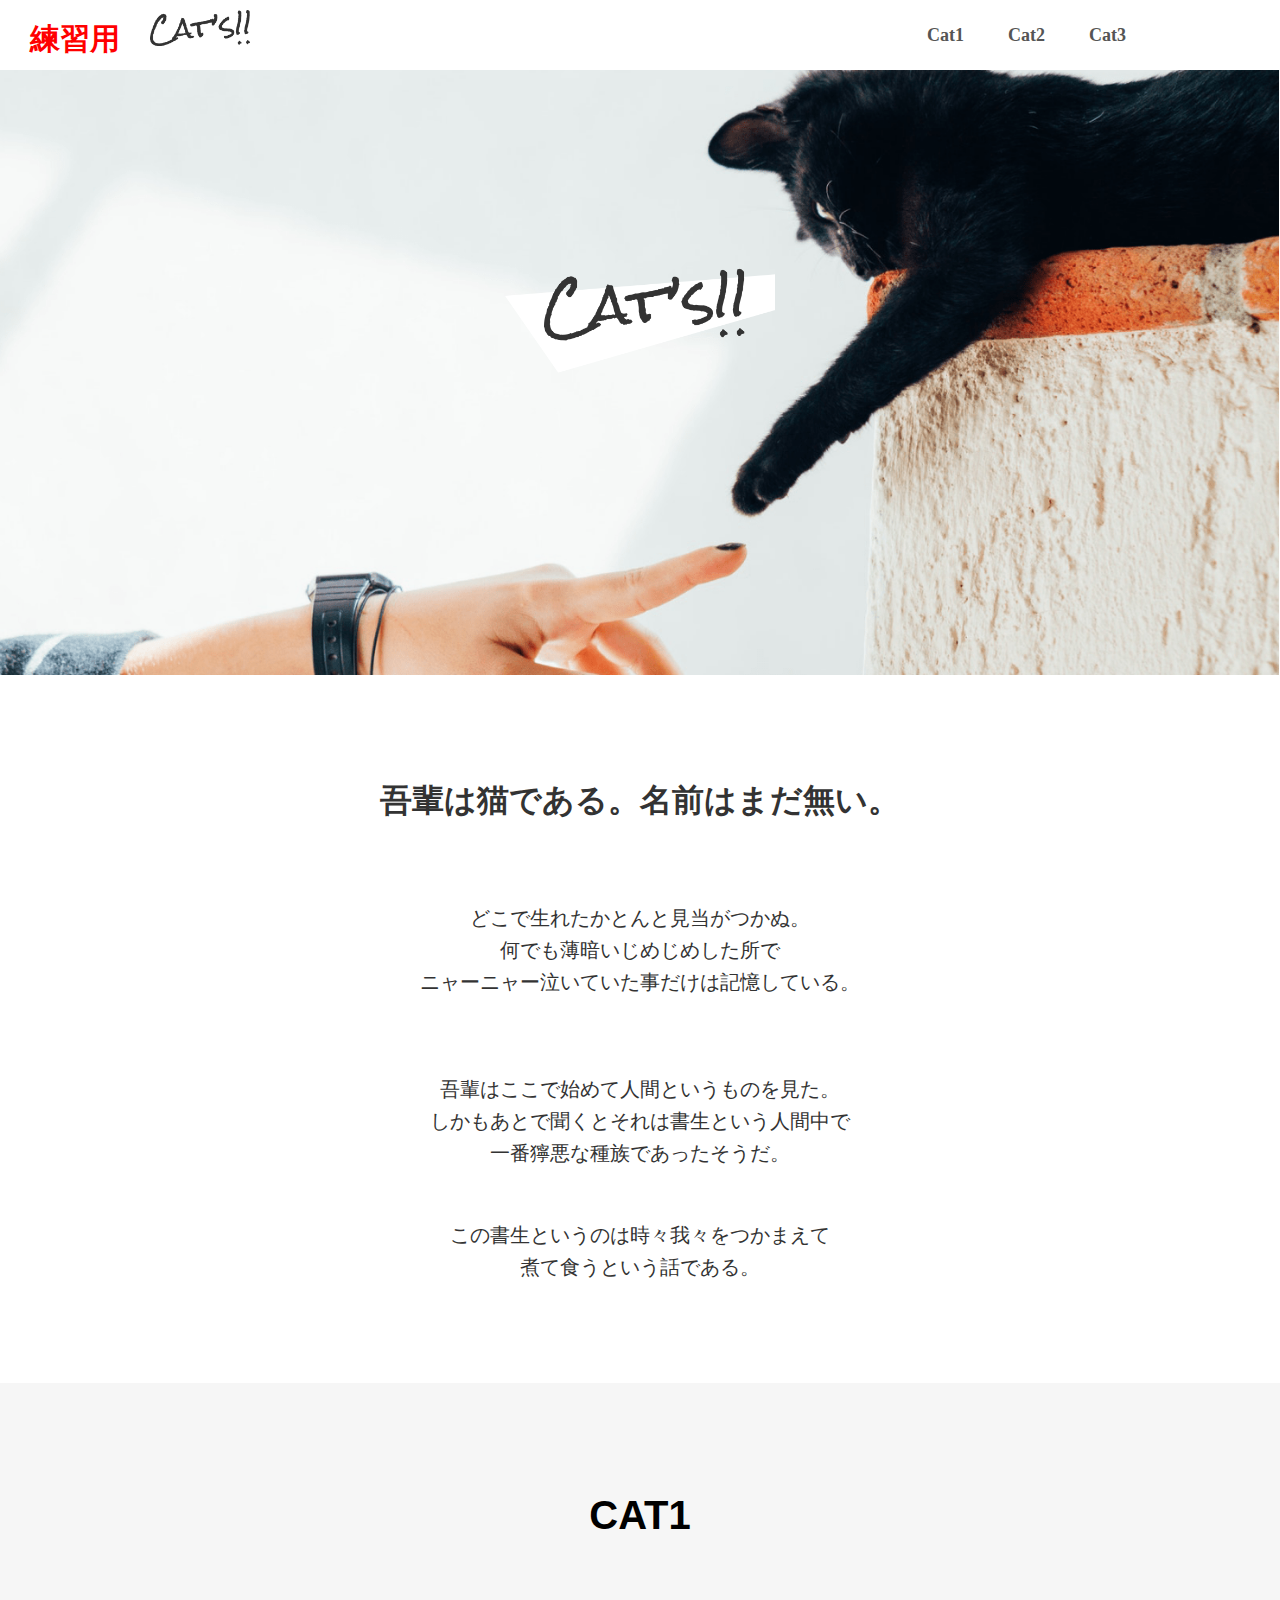
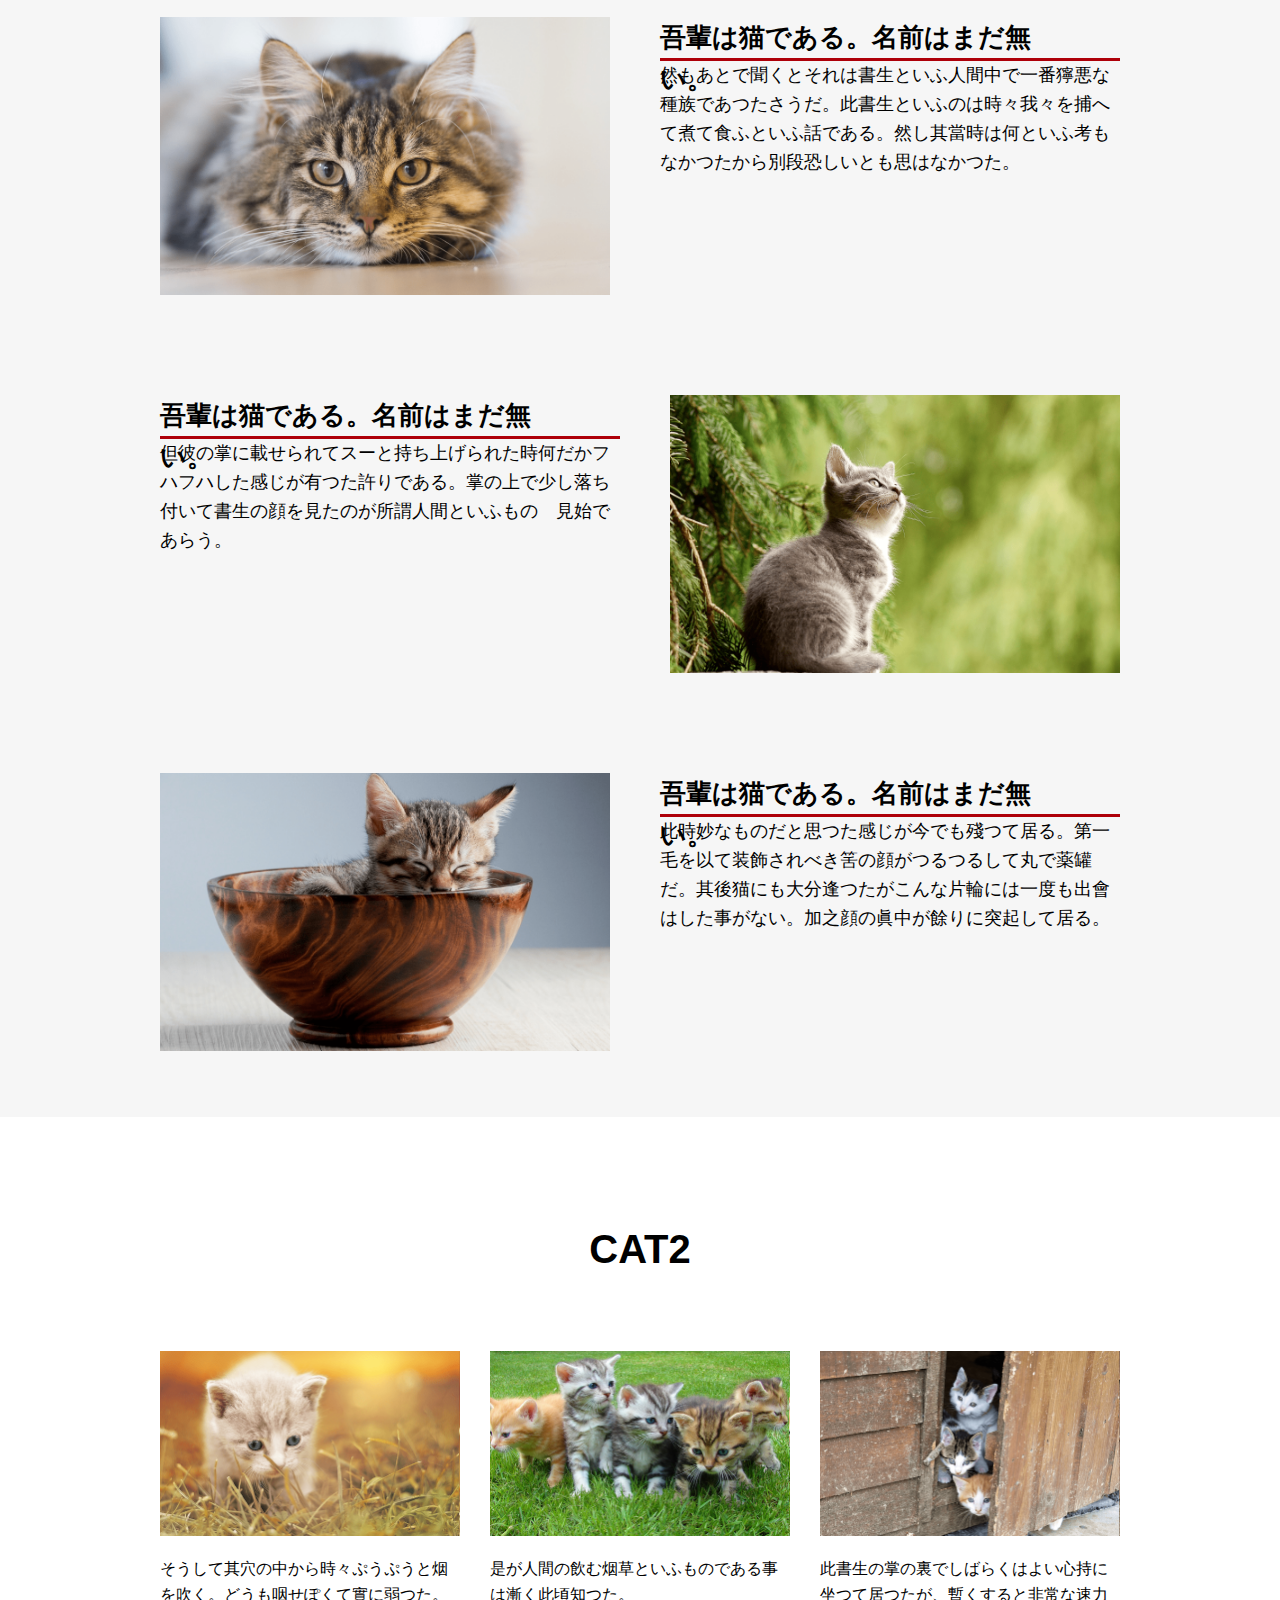
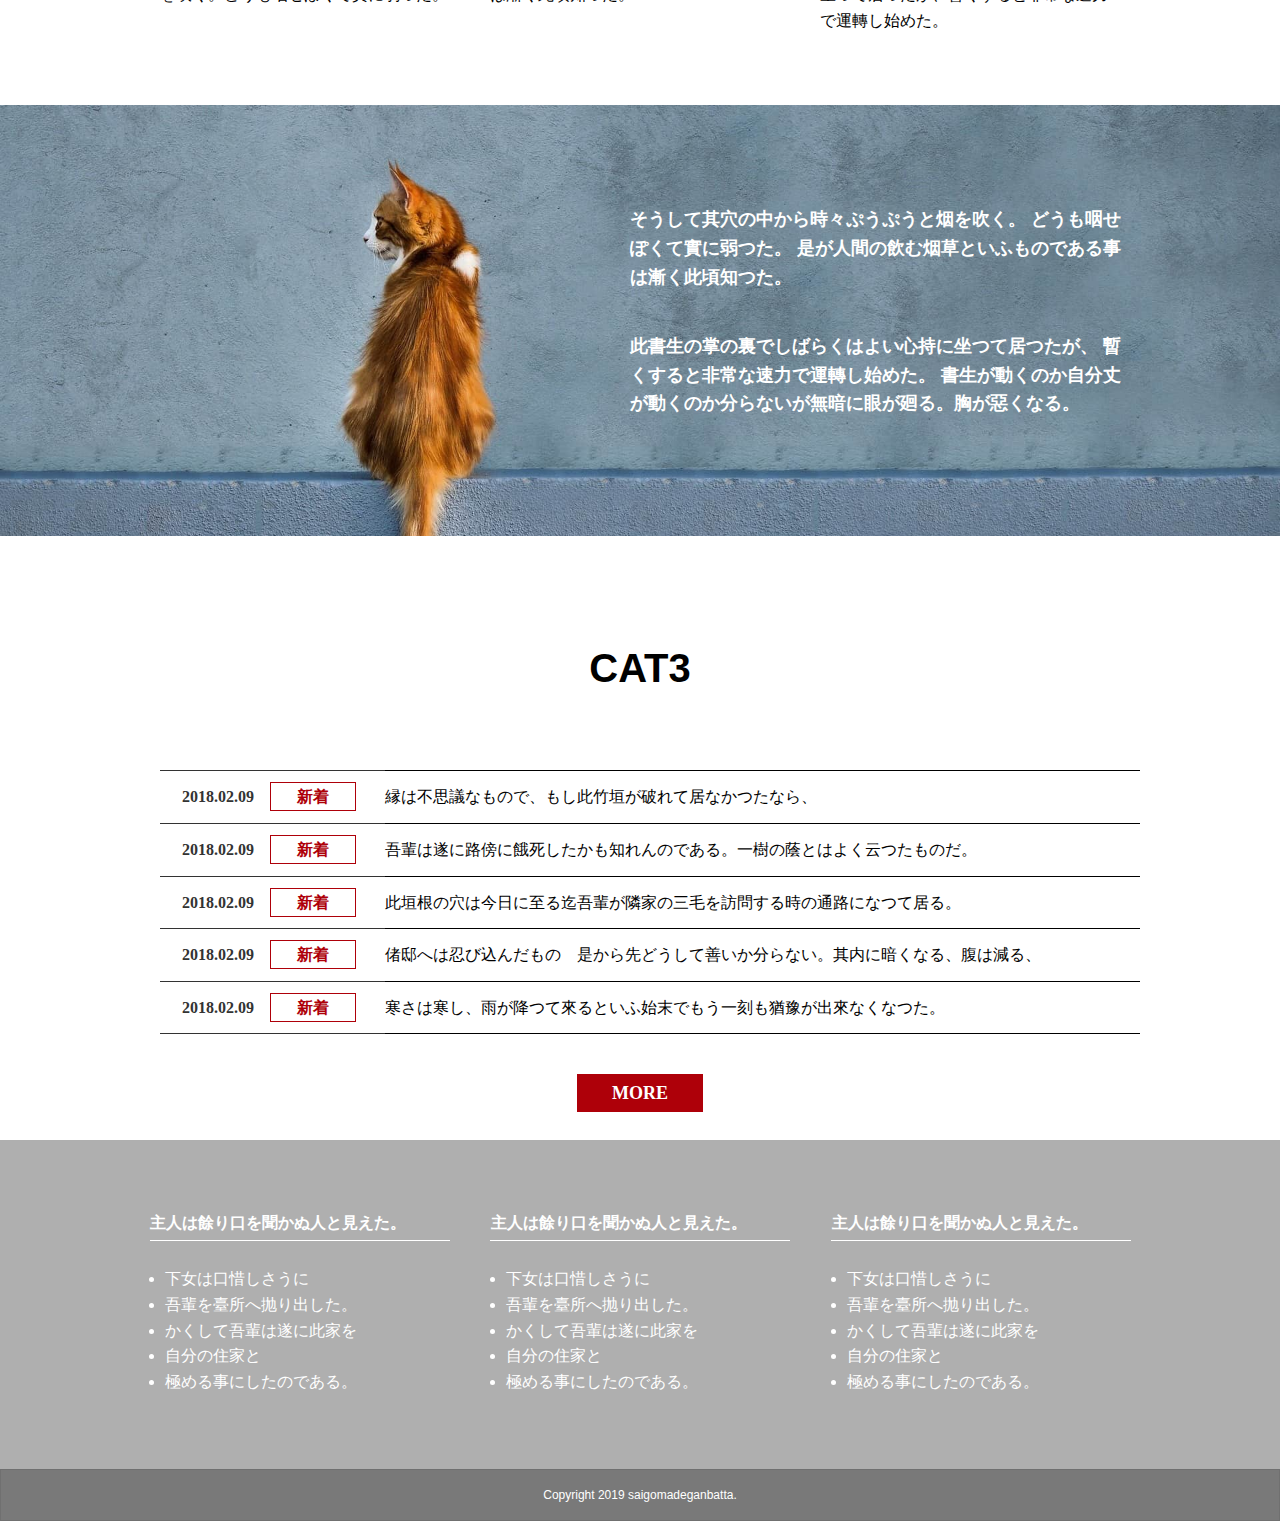
<file: Practice2/Practice2.html>
<!DOCTYPE html>
<html lang="ja">
<head>
    <meta charset="UTF-8">
    <link rel="stylesheet" href="css/style.css">
    <meta name="viewport" content="width=device-width, initial-scale=1.0">
    <title>Practice2</title>
</head>
<body>
    <div class="wrapper">
        <div class="g-nav">
            <span class="practice">練習用</span>
                <div class="logo-img"></div>
                <ul class="nav-items">
                    <li class="nav-item1 nav-item"><a href="#cat1">Cat1</a></li>
                    <li class="nav-item2 nav-item"><a href="#cat2">Cat2</a></li>
                    <li class="nav-item3 nav-item"><a href="#cat3">Cat3</a></li>
                </ul>    
        </div>
        <div class="main-img"></div>
        <div class="sub-img"></div>
        <div class="text-area">
            <span class="midashi">吾輩は猫である。名前はまだ無い。</span>
                <br><div class="text">どこで生れたかとんと見当がつかぬ。<br> 何でも薄暗いじめじめした所で <br>ニャーニャー泣いていた事だけは記憶している。</div>
                <br><div class="text">吾輩はここで始めて人間というものを見た。<br> しかもあとで聞くとそれは書生という人間中で<br> 一番獰悪な種族であったそうだ。</div>
                <div class="text text-end">この書生というのは時々我々をつかまえて<br> 煮て食うという話である。</div>
            
        </div>
        <!-- text-area -->
        <div class="cat" id="cat1">
            <div class="img-midashi">CAT1</div>
            <div class="content content1 flex">
                <div class="content1-img"></div>
                <div class="content1-texts">
                    <div class="cats-title">吾輩は猫である。名前はまだ無い。</div>
                    <div class="cats-title-line"></div>
                    <p class="cats-text">然もあとで聞くとそれは書生といふ人間中で一番獰悪な種族であつたさうだ。此書生といふのは時々我々を捕へて煮て食ふといふ話である。然し其當時は何といふ考もなかつたから別段恐しいとも思はなかつた。</p>
                </div>
            </div>

            <div class="content content2 flex">
                <div class="content2-img"></div>
                <div class="content2-texts">
                    <div class="cats-title">吾輩は猫である。名前はまだ無い。</div>
                    <!-- 下線 -->
                    <div class="cats-title-line"></div>
                    <p class="cats-text">但彼の掌に載せられてスーと持ち上げられた時何だかフハフハした感じが有つた許りである。掌の上で少し落ち付いて書生の顔を見たのが所謂人間といふものゝ見始であらう。</p>
                </div>
            </div>

            <div class="content content3 flex">
                <div class="content3-img"></div>
                <div class="content3-texts">
                    <div class="cats-title">吾輩は猫である。名前はまだ無い。</div>
                    <!-- 下線 -->
                    <div class="cats-title-line"></div>
                    <p class="cats-text cats-text-end">此時妙なものだと思つた感じが今でも殘つて居る。第一毛を以て装飾されべき筈の顔がつるつるして丸で薬罐だ。其後猫にも大分逢つたがこんな片輪には一度も出會はした事がない。加之顔の眞中が餘りに突起して居る。</p>
                </div>
            </div>
        </div>
        <!-- cat1 -->
        <div class="cat" id="cat2">
            <div class="img-midashi">CAT2</div>
            <div class="cat2-content flex">
            <div class="cat2-img cat2-img1"><span class="cat2-text">そうして其穴の中から時々ぷうぷうと烟を吹く。どうも咽せぽくて實に弱つた。</span></div>
            <div class="cat2-img cat2-img2"><span class="cat2-text">是が人間の飲む烟草といふものである事 は漸く此頃知つた。</span></div>
            <div class="cat2-img cat2-img3"><span class="cat2-text">此書生の掌の裏でしばらくはよい心持に坐つて居つたが、暫くすると非常な速力で運轉し始めた。</span></div>
        </div>
        </div>
        <!-- cat2 -->
        <div class="catback">
            <p class="catback-text catback-text1">そうして其穴の中から時々ぷうぷうと烟を吹く。 どうも咽せぽくて實に弱つた。 是が人間の飲む烟草といふものである事は漸く此頃知つた。</p>
            <p class="catback-text catback-text2">此書生の掌の裏でしばらくはよい心持に坐つて居つたが、 暫くすると非常な速力で運轉し始めた。 書生が動くのか自分丈が動くのか分らないが無暗に眼が廻る。胸が惡くなる。　</p>
        </div>
        <!-- catback -->
        <div class="cat" id="cat3">
            <div class="img-midashi cat3-midashi">CAT3</div>
            <div class="cat3-content">
                <table>
                    <tr>
                        <td class="date">2018.02.09<span class="new">新着</span></td>
                        <td class="td-text pc">縁は不思議なもので、もし此竹垣が破れて居なかつたなら、</td>
                    </tr>
                    <tr class="sp"><td class="td-text sp">縁は不思議なもので、もし此竹垣が破れて居なかつたなら、</td></tr>
                    <tr>
                        <td class="date">2018.02.09<span class="new">新着</span></td>
                        <td class="td-text pc">吾輩は遂に路傍に餓死したかも知れんのである。一樹の蔭とはよく云つたものだ。</td>
                    </tr>
                    <tr class="sp"><td class="td-text sp">吾輩は遂に路傍に餓死したかも知れんのである。一樹の蔭とはよく云つたものだ。</td></tr>
                    <tr>
                        <td class="date">2018.02.09<span class="new">新着</span></td>
                        <td class="td-text pc">此垣根の穴は今日に至る迄吾輩が隣家の三毛を訪問する時の通路になつて居る。</td>
                    </tr>
                    <tr class="sp"><td class="td-text sp">此垣根の穴は今日に至る迄吾輩が隣家の三毛を訪問する時の通路になつて居る。</td></tr>
                    <tr>
                        <td class="date">2018.02.09<span class="new">新着</span></td>
                        <td class="td-text pc">偖邸へは忍び込んだものゝ是から先どうして善いか分らない。其内に暗くなる、腹は減る、</td>
                    </tr>
                    <tr class="sp"><td class="td-text sp">偖邸へは忍び込んだものゝ是から先どうして善いか分らない。其内に暗くなる、腹は減る、</td></tr>
                    <tr>
                        <td class="date td-end">2018.02.09<span class="new">新着</span></td>
                        <td class="td-end td-text pc">寒さは寒し、雨が降つて來るといふ始末でもう一刻も猶豫が出來なくなつた。</td>
                    </tr>
                    <tr class="sp"><td class="td-end td-text td-end-sp sp">寒さは寒し、雨が降つて來るといふ始末でもう一刻も猶豫が出來なくなつた。</td></tr>
                </table>
            </div>
            <div class="more-btn">
            <span class="more">MORE</span>
            </div>
        </div>
        <!-- cat3 -->
        <div class="footer flex">
            <div class="footer-item1 footer-item">
                <div class="footer-midashi footer-midashi1">主人は餘り口を聞かぬ人と見えた。</div>
                <div class="footer-midashi-border1"></div>
                <ul class="footer-links">
                    <li>下女は口惜しさうに</li>
                    <li>吾輩を臺所へ抛り出した。</li>
                    <li>かくして吾輩は遂に此家を</li>
                    <li>自分の住家と</li>
                    <li>極める事にしたのである。</li>
                </ul>
            </div>
            <!-- footer-item1 -->
            <div class="footer-item2 footer-item">
                <div class="footer-midashi footer-midashi2">主人は餘り口を聞かぬ人と見えた。</div>
                <div class="footer-midashi-border2"></div>
                <ul class="footer-links">
                    <li>下女は口惜しさうに</li>
                    <li>吾輩を臺所へ抛り出した。</li>
                    <li>かくして吾輩は遂に此家を</li>
                    <li>自分の住家と</li>
                    <li>極める事にしたのである。</li>
                </ul>
            </div>
            <!-- footer-item2 -->
            <div class="footer-item3 footer-item">
                <div class="footer-midashi footer-midashi3">主人は餘り口を聞かぬ人と見えた。</div>
                <div class="footer-midashi-border3"></div>
                <ul class="footer-links">
                    <li>下女は口惜しさうに</li>
                    <li>吾輩を臺所へ抛り出した。</li>
                    <li>かくして吾輩は遂に此家を</li>
                    <li>自分の住家と</li>
                    <li>極める事にしたのである。</li>
                </ul>
            </div>
            <!-- footer-item3 -->
        </div>
        <!-- footer -->
        <div class="copyright"><small>Copyright 2019 saigomadeganbatta.</small></div>
    </div>
    <!-- wrapper -->
</body>
</html>
</file>
<file: Practice2/css/style.css>
@charset "UTF-8";
html, body, div, span, object, iframe,
h1, h2, h3, h4, h5, h6, p, blockquote, pre,
abbr, address, cite, code,
del, dfn, em, img, ins, kbd, q, samp,
small, strong, sub, sup, var,
b, i,
dl, dt, dd, ol, ul, li,
fieldset, form, label, legend,
table, caption, tbody, tfoot, thead, tr, th, td,
article, aside, canvas, details, figcaption, figure,
footer, header, hgroup, menu, nav, section, summary,
time, mark, audio, video {
  margin: 0;
  padding: 0;
  border: 0;
  outline: 0;
  vertical-align: baseline;
  background: transparent;
  -webkit-box-sizing: content-box;
          box-sizing: content-box;
}

body {
  /* プロジェクトによって変動 */
  line-height: 1.6;
  font-weight: 400;
  font-family: 'ヒラギノ角ゴ ProN W3', 'Hiragino Kaku Gothic ProN', 'YuGothic', '游ゴシック', 'メイリオ', Meiryo, -apple-system, BlinkMacSystemFont, 'Helvetica Neue', Arial, sans-serif;
  width: 100%;
  font-variant-numeric: tabular-nums;
  /* safari hover対策 */
  -webkit-font-smoothing: antialiased;
}

article, aside, details, figcaption, figure,
footer, header, hgroup, menu, nav, section {
  display: block;
}

ul, ol {
  list-style: none;
}

blockquote, q {
  quotes: none;
}

blockquote:before, blockquote:after,
q:before, q:after {
  content: '';
  content: none;
}

a {
  margin: 0;
  padding: 0;
  vertical-align: baseline;
  text-decoration: none;
  color: inherit;
}

/* change colours to suit your needs */
ins {
  background-color: #ff9;
  color: #000;
  text-decoration: none;
}

/* change colours to suit your needs */
mark {
  background-color: #ff9;
  color: #000;
  font-style: italic;
  font-weight: bold;
}

del {
  text-decoration: line-through;
}

abbr[title], dfn[title] {
  border-bottom: 1px dotted;
  cursor: help;
}

table {
  border-collapse: collapse;
  border-spacing: 0;
}

/* change border colour to suit your needs */
hr {
  display: block;
  height: 1px;
  border: 0;
  border-top: 1px solid #cccccc;
  margin: 1em 0;
  padding: 0;
}

input, select {
  vertical-align: middle;
}

img {
  vertical-align: bottom;
  line-height: 1.0;
}

button {
  line-height: 1.0;
  background-color: transparent;
  border: none;
  cursor: pointer;
  outline: none;
  padding: 0;
  -webkit-appearance: none;
  -moz-appearance: none;
  appearance: none;
}

.wrapper {
  top: 0px;
  left: 0px;
  width: 1280px;
}

.g-nav {
  top: 12px;
  width: 980px;
  height: 50px;
  margin: 10px 150px;
  display: -webkit-box;
  display: -ms-flexbox;
  display: flex;
}

.practice {
  position: absolute;
  left: 30px;
  top: 15px;
  color: red;
  font-weight: bold;
  font-size: 30px;
}

.logo-img {
  width: 100px;
  height: 35.74px;
  background: url("../img2/img/logo.png") no-repeat 0% 0%;
  background-size: contain;
}

.nav-items {
  display: flex;
  position: absolute;
  left: 927px;
  top: 21px;
  color: #555555;
}

.nav-item1 {
  display: inline-block;
  height: 18px;
  width: 41px;
  font-size: 18px;
  font-weight: bold;
  font-family: "游ゴシック";
  margin-right: 40px;
}

.nav-item2 {
  display: inline-block;
  height: 18px;
  width: 41px;
  font-size: 18px;
  font-weight: bold;
  font-family: "游ゴシック";
  margin-right: 40px;
}

.nav-item3 {
  display: inline-block;
  height: 18px;
  width: 41px;
  font-size: 18px;
  font-weight: bold;
  font-family: "游ゴシック";
}

.main-img {
  width: 1280px;
  height: 605px;
  background: no-repeat url("../img2/img/mv.jpg") 0% 0%;
  background-size: contain;
}

.sub-img {
  width: 270px;
  height: 144.04px;
  position: absolute;
  top: 230px;
  left: 505px;
  background: url("../img2/img/logo-mv.png");
  background-size: contain;
}

.text-area {
  text-align: center;
}

.midashi {
  font-size: 32px;
  font-weight: bold;
  font-family: "游ゴシック";
  color: #333333;
  display: block;
  margin-top: 100px;
  margin-bottom: 50px;
}

.text {
  display: block;
  margin-bottom: 50px;
  font-size: 20px;
  font-family: "游ゴシック" ,Medium;
  color: #333333;
}

.text-end {
  margin-bottom: 100px;
}

#cat1 {
  width: 1280px;
  height: 1334px;
  background-color: #F6F6F6;
  margin-top: 100px;
}

.flex {
  display: -webkit-box;
  display: -ms-flexbox;
  display: flex;
}

.content1-img {
  width: 450px;
  height: 278px;
  background: url("../img2/img/cat1-1.jpg") no-repeat;
  background-size: contain;
}

.content2-img {
  width: 450px;
  height: 278px;
  background: url("../img2/img/cat1-2.jpg") no-repeat;
  background-size: contain;
  -webkit-box-ordinal-group: 3;
      -ms-flex-order: 2;
          order: 2;
}

.content3-img {
  width: 450px;
  height: 278px;
  background: url("../img2/img/cat1-3.jpg") no-repeat;
  background-size: contain;
}

.img-midashi {
  padding-top: 100px;
  font-size: 40px;
  font-weight: bold;
  text-align: center;
  margin-bottom: 70px;
}

.content1 {
  margin-left: 160px;
}

.content1-texts {
  margin-left: 50px;
}

.cats-title {
  width: 416px;
  height: 26px;
  font-size: 26px;
  font-weight: bold;
}

.cats-title-line {
  width: 460px;
  height: 3px;
  background-color: #AE0009;
  margin-top: 15px;
}

.cats-text {
  font-size: 18px;
  font-family: "游ゴシック Medium";
  width: 460px;
  height: 112px;
}

.content2 {
  margin-left: 160px;
  margin-top: 100px;
}

.content2-img {
  margin-left: 50px;
}

.content3 {
  margin-left: 160px;
  margin-top: 100px;
}

.content3-img {
  margin-right: 50px;
}

#cat2 {
  height: 588px;
  width: 1280px;
}

.cat2-img1 {
  width: 300px;
  height: 185px;
  background: url("../img2/img/cat2-1.png");
  background-size: contain;
  margin-right: 30px;
}

.cat2-img2 {
  width: 300px;
  height: 185px;
  background: url("../img2/img/cat2-2.png");
  background-size: contain;
  margin-right: 30px;
}

.cat2-img3 {
  width: 300px;
  height: 185px;
  background: url("../img2/img/cat2-3.png");
  background-size: contain;
}

.cat2-text {
  display: block;
  margin-top: 205px;
  font-size: 16px;
  font-family: "游ゴシック";
}

.cat2-content {
  margin-left: 160px;
}

.catback {
  height: 331px;
  background: url("../img2/img/bg.jpg") no-repeat;
  background-size: cover;
  padding-top: 100px;
}

.catback-text {
  font-size: 18px;
  font-family: "游ゴシック";
  font-weight: bold;
  color: #fff;
  width: 500px;
  margin-left: 630px;
}

.catback-text2 {
  margin-top: 40px;
}

#cat3 {
  height: 604px;
}

table {
  width: 980px;
  margin-left: 160px;
}

.sp {
  display: none;
}

td {
  border-collapse: collapse;
  border-top: solid 1px;
  font-family: "游ゴシック";
  font-size: 16px;
}

.date {
  font-size: 16px;
  font-weight: bold;
  color: #333333;
  padding-top: 13px;
  padding-bottom: 13px;
  padding-left: 22px;
}

.new {
  font-size: 16px;
  color: #AE0009;
  border: solid 1px #AE0009;
  padding: 5px 26px;
  margin-left: 16px;
}

.td-end {
  border-bottom: solid 1px;
}

.more-btn {
  background-color: #AE0009;
  width: 126px;
  height: 38px;
  margin-left: 577px;
  margin-top: 40px;
  display: table;
  text-align: center;
}

.more {
  display: table-cell;
  vertical-align: middle;
  color: #fff;
  font-size: 18px;
  font-weight: bold;
  font-family: "游ゴシック";
}

.footer {
  height: 329px;
  width: 1280px;
  background-color: #AFAFAF;
}

.footer-midashi {
  color: #FFFFFF;
  font-size: 16px;
  font-weight: bold;
  font-family: "游ゴシック";
  width: 299.5px;
  height: 27px;
}

.footer-midashi3 {
  margin-right: 150.3px;
}

.footer-links li {
  color: #FFFFFF;
  list-style-type: initial;
  width: 299.5px;
  margin-left: 15px;
}

.footer-item {
  margin-top: 70px;
  margin-left: 41px;
  width: 300px;
  height: 189px;
}

.footer-item1 {
  margin-left: 149.7px;
}

.footer-midashi-border1 {
  height: 1px;
  background-color: #fff;
  width: 299.5px;
  position: absolute;
  top: 4440px;
  left: 831px;
}

.footer-midashi-border2 {
  height: 1px;
  background-color: #fff;
  width: 299.5px;
  position: absolute;
  top: 4440px;
  left: 490px;
}

.footer-midashi-border3 {
  height: 1px;
  background-color: #fff;
  width: 299.5px;
  position: absolute;
  top: 4440px;
  left: 150px;
}

.footer-links {
  margin-top: 29px;
}

.copyright {
  height: 50px;
  text-align: center;
  background-color: #797979;
  display: table;
  border: solid 1px #707070;
}

small {
  width: 1280px;
  display: table-cell;
  vertical-align: middle;
  color: #fff;
  font-style: "游ゴシック";
  font-size: 12px;
}

@media screen and (max-width: 1280px) {
  .main-img {
    width: 1280px;
    height: 605px;
  }
}

@media screen and (max-width: 375px) {
  .wrapper {
    width: 375px;
  }
  .main-img {
    width: 375px;
    height: 177px;
  }
  .sub-img {
    width: 150px;
    height: 80px;
    position: absolute;
    top: 89px;
    left: 113px;
  }
  .practice {
    font-size: 15px;
    display: none;
  }
  .g-nav {
    width: 375px;
    height: 40px;
    margin: 0;
  }
  .logo-img {
    width: 70px;
    height: 25px;
    margin: 7px 128px 8px 15px;
  }
  .nav-items {
    position: relative;
    top: 0;
    left: 0;
    margin-top: 14px;
    margin-bottom: 12px;
    margin-right: 15px;
  }
  .nav-item {
    width: 32px;
    height: 14px;
    margin-right: 20px;
    font-size: 14px;
  }
  .nav-item3 {
    margin-right: 0;
  }
  .text-area {
    height: 513px;
  }
  .text-area p {
    height: 70px;
  }
  .midashi {
    width: 320px;
    height: 20px;
    font-size: 20px;
    margin: 70px 27px 40px 28px;
  }
  .text {
    width: 350px;
    height: 70px;
    font-size: 16px;
    margin: 0 15px 50px 10px;
  }
  .cat {
    width: 345px;
    padding-left: 15px;
    padding-right: 15px;
  }
  .cat * {
    width: 345px;
    margin-left: 0;
  }
  .cats-title {
    margin-top: 50px;
  }
  #cat1 {
    padding-top: 70px;
    padding-bottom: 50px;
    margin-top: 0;
    height: 1456px;
    width: 345px;
  }
  .img-midashi {
    width: 62px;
    height: 24px;
    margin: 0 150px 50px 150px;
    font-size: 24px;
    padding: 0;
  }
  .content {
    display: block;
  }
  .content1, .content2, .content3 {
    margin-top: 50px;
  }
  .content1-img, .content2-img, .content3-img {
    width: 345px;
    height: 213px;
  }
  .cats-title {
    width: 320px;
    height: 20px;
    font-size: 20px;
    margin-top: 40px;
  }
  .cats-text {
    font-size: 16px;
    height: 130px;
    margin-top: 18px;
  }
  #cat2 {
    height: 1055px;
    padding-top: 70px;
    width: 100%;
  }
  .cat2-content {
    margin-top: 70px;
    height: 1125px;
    display: block;
  }
  .cats-title-line {
    margin-top: 10px;
  }
  .cat2-text {
    margin-top: 0;
    padding-top: 205px;
    width: 300px;
  }
  .cat2-img {
    width: 300px;
    margin: 0 22px 115px 22px;
  }
  .catback {
    height: 333px;
    width: 375px;
    padding-top: 70px;
  }
  .catback-text {
    margin-left: 15px;
    width: 345px;
    font-size: 16px;
  }
  .catback-text2 {
    margin-top: 30px;
  }
  #cat3 {
    height: 718px;
    padding-top: 70px;
  }
  .cat3-midashi {
    margin: 0 156px 50px 142px;
  }
  table {
    width: 347px;
  }
  tr {
    margin-bottom: 10px;
  }
  td {
    width: 344px;
    height: 34px;
    padding: 0;
    margin-top: 15px;
  }
  .td-text {
    font-size: 14px;
    display: none;
    margin-bottom: 10px;
  }
  .date {
    width: 82px;
    height: 16px;
    padding: 0;
    padding-top: 10px;
  }
  .new {
    width: 84px;
    height: 26px;
    margin-left: 10px;
  }
  .pc {
    display: none;
  }
  .sp {
    display: block;
    width: 344px;
    height: 38px;
    border-top: none;
  }
  .td-end {
    border-bottom: none;
  }
  .td-end-sp {
    border-bottom: solid 1px;
    padding-bottom: 10px;
  }
  .more-btn {
    width: 126px;
    height: 38px;
    margin: 41px  auto 80px auto;
  }
  .footer {
    display: block;
    height: 662px;
    width: 375px;
    padding-top: 20px;
  }
  .footer-item {
    margin: 0;
    margin-left: 15px;
    height: 169px;
    width: 345px;
  }
  .footer-item1 {
    height: 144px;
    width: 345px;
  }
  .footer-item2 {
    margin-top: 35px;
  }
  .footer-midashi {
    margin: 0;
    height: 16px;
    font-size: 14px;
    width: 345px;
    padding-bottom: 11.5px;
    border-bottom: solid 1px #fff;
    margin-top: 35px;
  }
  .footer-links li {
    font-size: 14px;
    height: 14px;
    margin-bottom: 8px;
  }
  .footer-links {
    height: 128px;
    display: block;
  }
  .footer-links li:last-child {
    margin-bottom: 35px;
  }
  .copyright {
    height: 36px;
  }
}
/*# sourceMappingURL=style.css.map */
</file>
